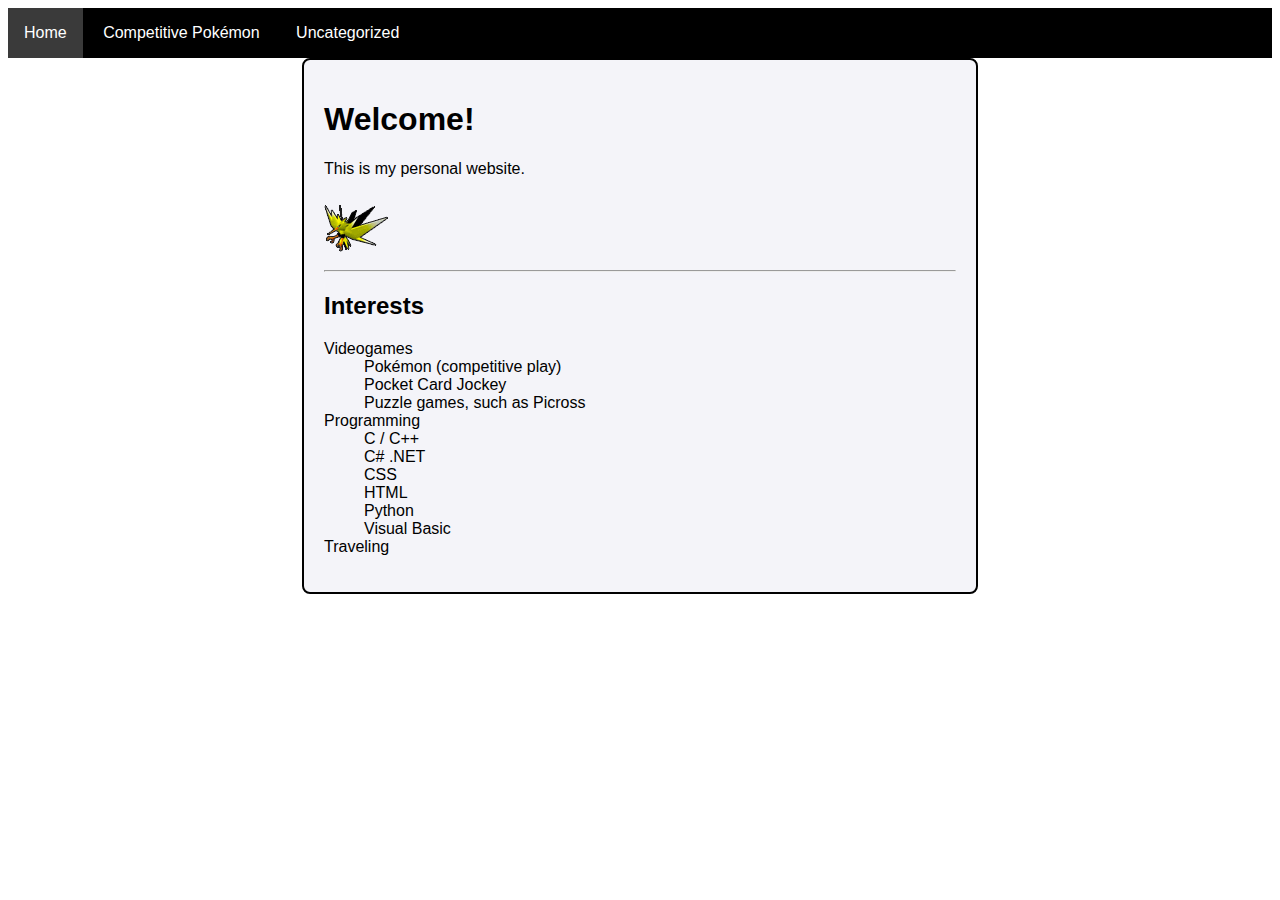
<file: index.html>
<!DOCTYPE html>
<html>
  <head>
    <meta charset="UTF-8">
    <meta name="viewport" content="width=device-width, initial-scale=1.0">
    <title>My website</title>
    <link href="style.css" rel="stylesheet" type="text/css" media="all">
  </head>
  
<body>
  <nav class="navbar">
    <ul>
      <li class="current-page"><a href="index.html">Home</a></li>
      <li><a href="competitive-pkmn/index.html">Competitive Pokémon</a></li>
      <li><a href="uncategorized/index.html">Uncategorized</a></li>
    </ul>
  </nav>
  
  <div class="set">
    <h1>Welcome!</h1>
    
    <p>This is my personal website.</p>
    <img src="resources/img/xd/145.png">

    <hr>

    <h2>Interests</h2>

    <dl>
      <dt>Videogames</dt>
      <dd>Pokémon (competitive play)</dd>
      <dd>Pocket Card Jockey</dd>
      <dd>Puzzle games, such as Picross</dd>
      
      <dt>Programming</dt>
      <dd>C / C++</dd>
      <dd>C# .NET</dd>
      <dd>CSS</dd>
      <dd>HTML</dd>
      <dd>Python</dd>
      <dd>Visual Basic</dd>
      
      <dt>Traveling</dt>
    </dl>
  </div>

  </body>
</html>
</file>
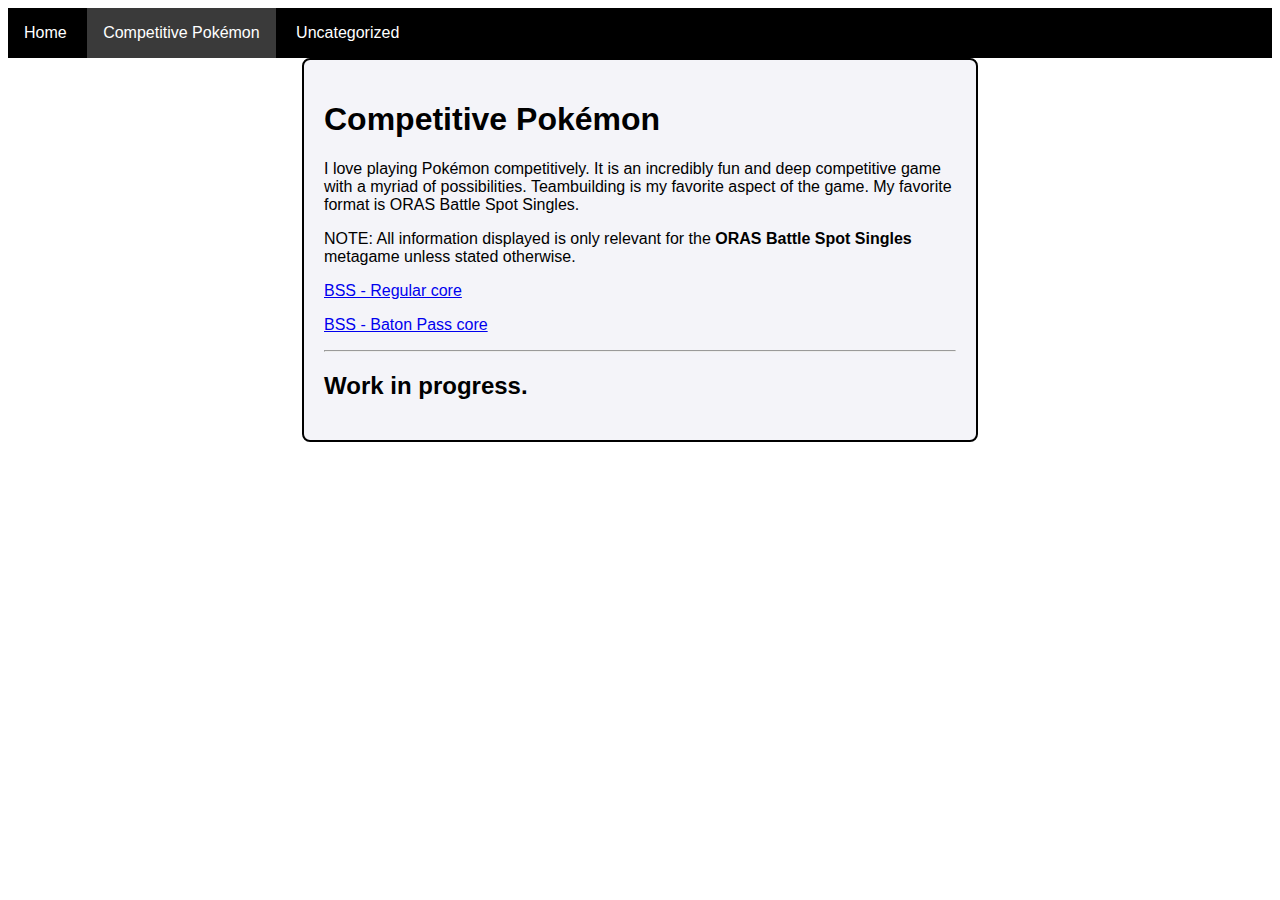
<file: competitive-pkmn/index.html>
<!DOCTYPE html>
<html>
  <head>
    <meta charset="UTF-8">
    <meta name="viewport" content="width=device-width, initial-scale=1.0">
    <title>Competitive Pokémon</title>
    <link href="../style.css" rel="stylesheet" type="text/css" media="all">
  </head>
  
<body>
  <nav class="navbar">
    <ul>
      <li><a href="../index.html">Home</a></li>
      <li class="current-page"><a href="../competitive-pkmn/index.html">Competitive Pokémon</a></li>
      <li><a href="../uncategorized/index.html">Uncategorized</a></li>
    </ul>
  </nav>
  
  <div class="set">
    <h1>Competitive Pokémon</h1>
    
    <p>I love playing Pokémon competitively. It is an incredibly fun and deep competitive game with a myriad of possibilities. Teambuilding is my favorite aspect of the game. My favorite format is ORAS Battle Spot Singles.</p>
    <p>NOTE: All information displayed is only relevant for the <strong>ORAS Battle Spot Singles</strong> metagame unless stated otherwise.</p>
    <p><a href="../competitive-pkmn/core-bssregular.html">BSS - Regular core</a></p>
    <p><a href="../competitive-pkmn/core-bssbatonpass.html">BSS - Baton Pass core</a></p>
    <hr>

    <h2>Work in progress.</h2>
  </div>

  </body>
</html>
</file>
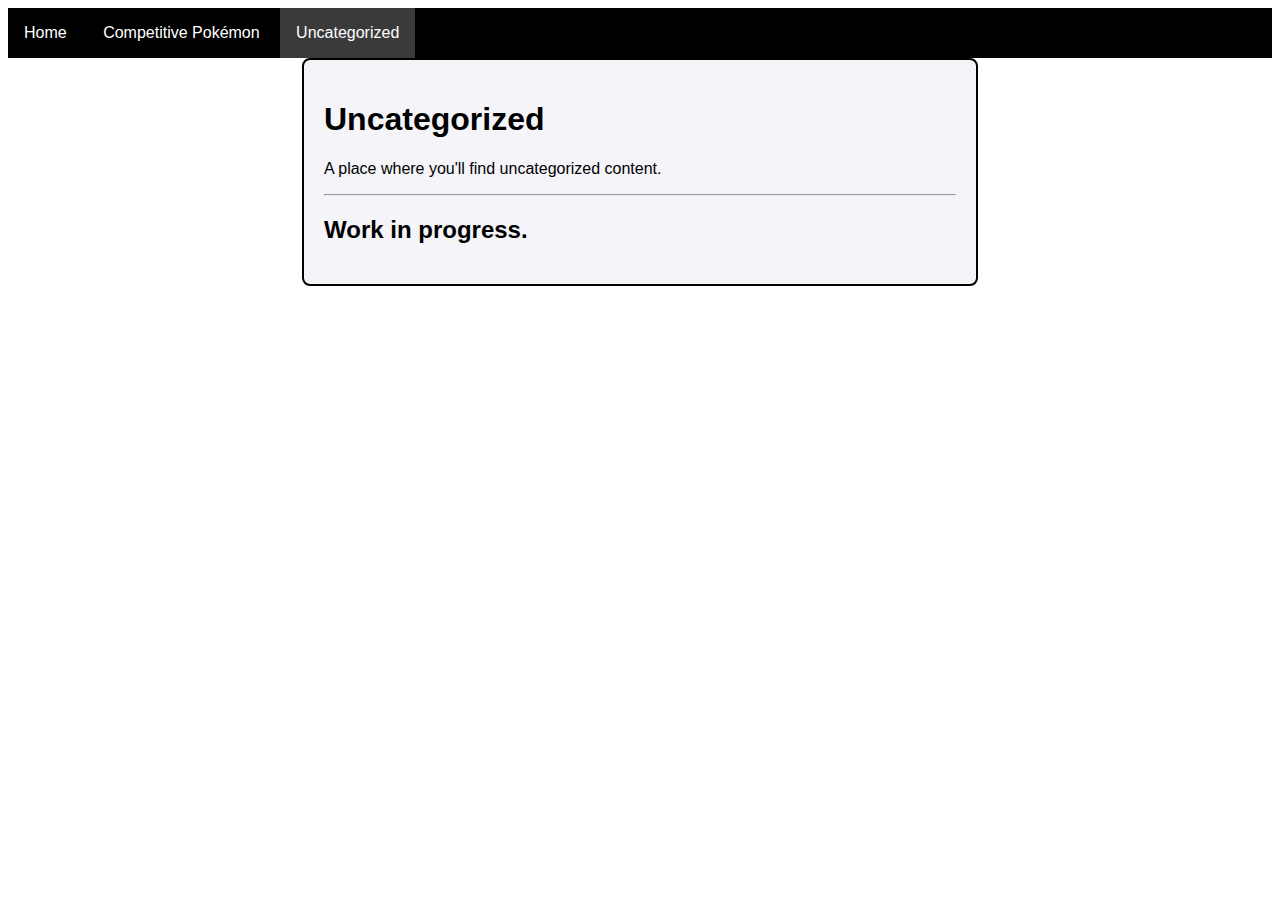
<file: uncategorized/index.html>
<!DOCTYPE html>
<html>
  <head>
    <meta charset="UTF-8">
    <meta name="viewport" content="width=device-width, initial-scale=1.0">
    <title>Uncategorized content</title>
    <link href="../style.css" rel="stylesheet" type="text/css" media="all">
  </head>
  
<body>
  <nav class="navbar">
    <ul>
      <li><a href="../index.html">Home</a></li>
      <li><a href="../competitive-pkmn/index.html">Competitive Pokémon</a></li>
      <li class="current-page"><a href="../uncategorized/index.html">Uncategorized</a></li>
    </ul>
  </nav>
  
  <div class="set">
    <h1>Uncategorized</h1>
    
    <p>A place where you'll find uncategorized content.</p>
    <hr>

    <h2>Work in progress.</h2>
  </div>

  </body>
</html>
</file>
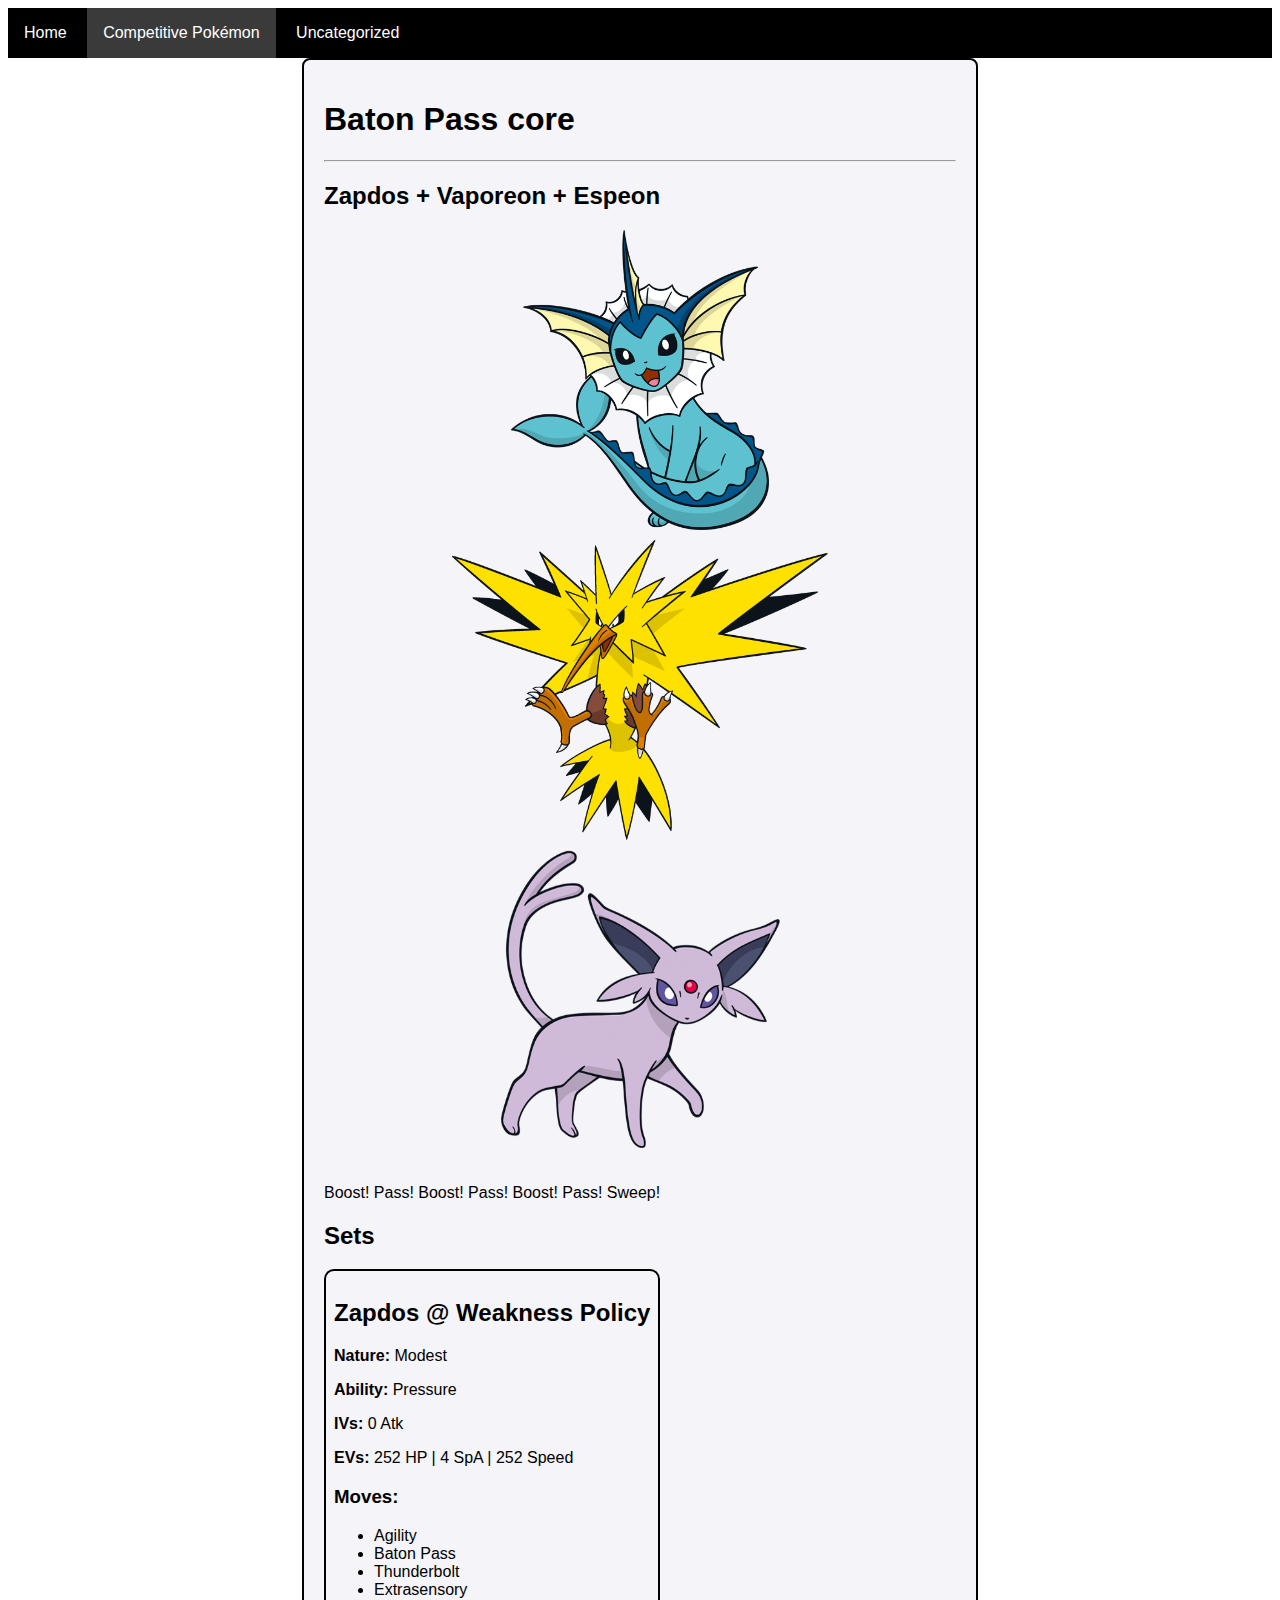
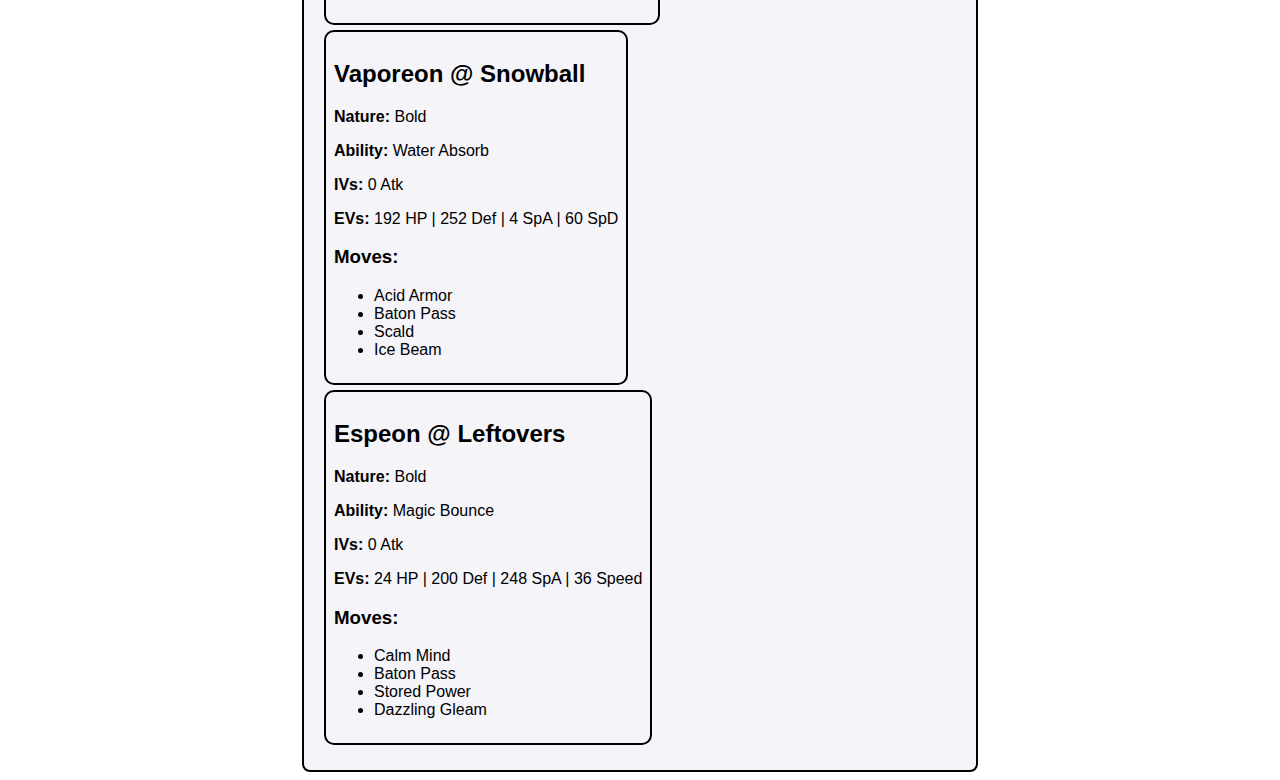
<file: competitive-pkmn/core-bssbatonpass.html>
<!DOCTYPE html>
<html>
  <head>
    <meta charset="UTF-8">
    <meta name="viewport" content="width=device-width, initial-scale=1.0">
    <title>Competitive Pokémon - Baton Pass core</title>
    <link href="../style.css" rel="stylesheet" type="text/css" media="all">
  </head>
  
<body>
  <nav class="navbar">
    <ul>
      <li><a href="../index.html">Home</a></li>
      <li class="current-page"><a href="../competitive-pkmn/index.html">Competitive Pokémon</a></li>
      <li><a href="../uncategorized/index.html">Uncategorized</a></li>
    </ul>
  </nav>
  
  <div class="set">
    <h1>Baton Pass core</h1>

    <hr>

    <h2>Zapdos + Vaporeon + Espeon</h2>

    <div class="image-container">
      <img src="../resources/img/global-link/134.png">
      <img src="../resources/img/global-link/145.png">
      <img src="../resources/img/global-link/196.png">
    </div>
    <br>

    <p>Boost! Pass! Boost! Pass! Boost! Pass! Sweep!</p>
    
    <h2>Sets</h2>
    
    <div class="pkmnset">
      <h2>Zapdos @ Weakness Policy</h2>
      <p><strong>Nature:</strong> Modest</p>
      <p><strong>Ability:</strong> Pressure</p>
      <p><strong>IVs:</strong> 0 Atk</p>
      <p><strong>EVs:</strong> 252 HP | 4 SpA | 252 Speed</p>
      <h3>Moves:</h3>
        <ul>
          <li>Agility</li>
          <li>Baton Pass</li>
          <li>Thunderbolt</li>
          <li>Extrasensory</li>
        </ul>
    </div>
    
    <div class="pkmnset">
      <h2>Vaporeon @ Snowball</h2>
      <p><strong>Nature:</strong> Bold</p>
      <p><strong>Ability:</strong> Water Absorb</p>
      <p><strong>IVs:</strong> 0 Atk</p>
      <p><strong>EVs:</strong> 192 HP | 252 Def | 4 SpA | 60 SpD</p>
      <h3>Moves:</h3>
        <ul>
          <li>Acid Armor</li>
          <li>Baton Pass</li>
          <li>Scald</li>
          <li>Ice Beam</li>
        </ul>
    </div>

    <div class="pkmnset">
        <h2>Espeon @ Leftovers</h2>
        <p><strong>Nature:</strong> Bold</p>
        <p><strong>Ability:</strong> Magic Bounce</p>
        <p><strong>IVs:</strong> 0 Atk</p>
        <p><strong>EVs:</strong> 24 HP | 200 Def | 248 SpA | 36 Speed</p>
        <h3>Moves:</h3>
          <ul>
            <li>Calm Mind</li>
            <li>Baton Pass</li>
            <li>Stored Power</li>
            <li>Dazzling Gleam</li>
          </ul>
      </div>

  </body>
</html>
</file>
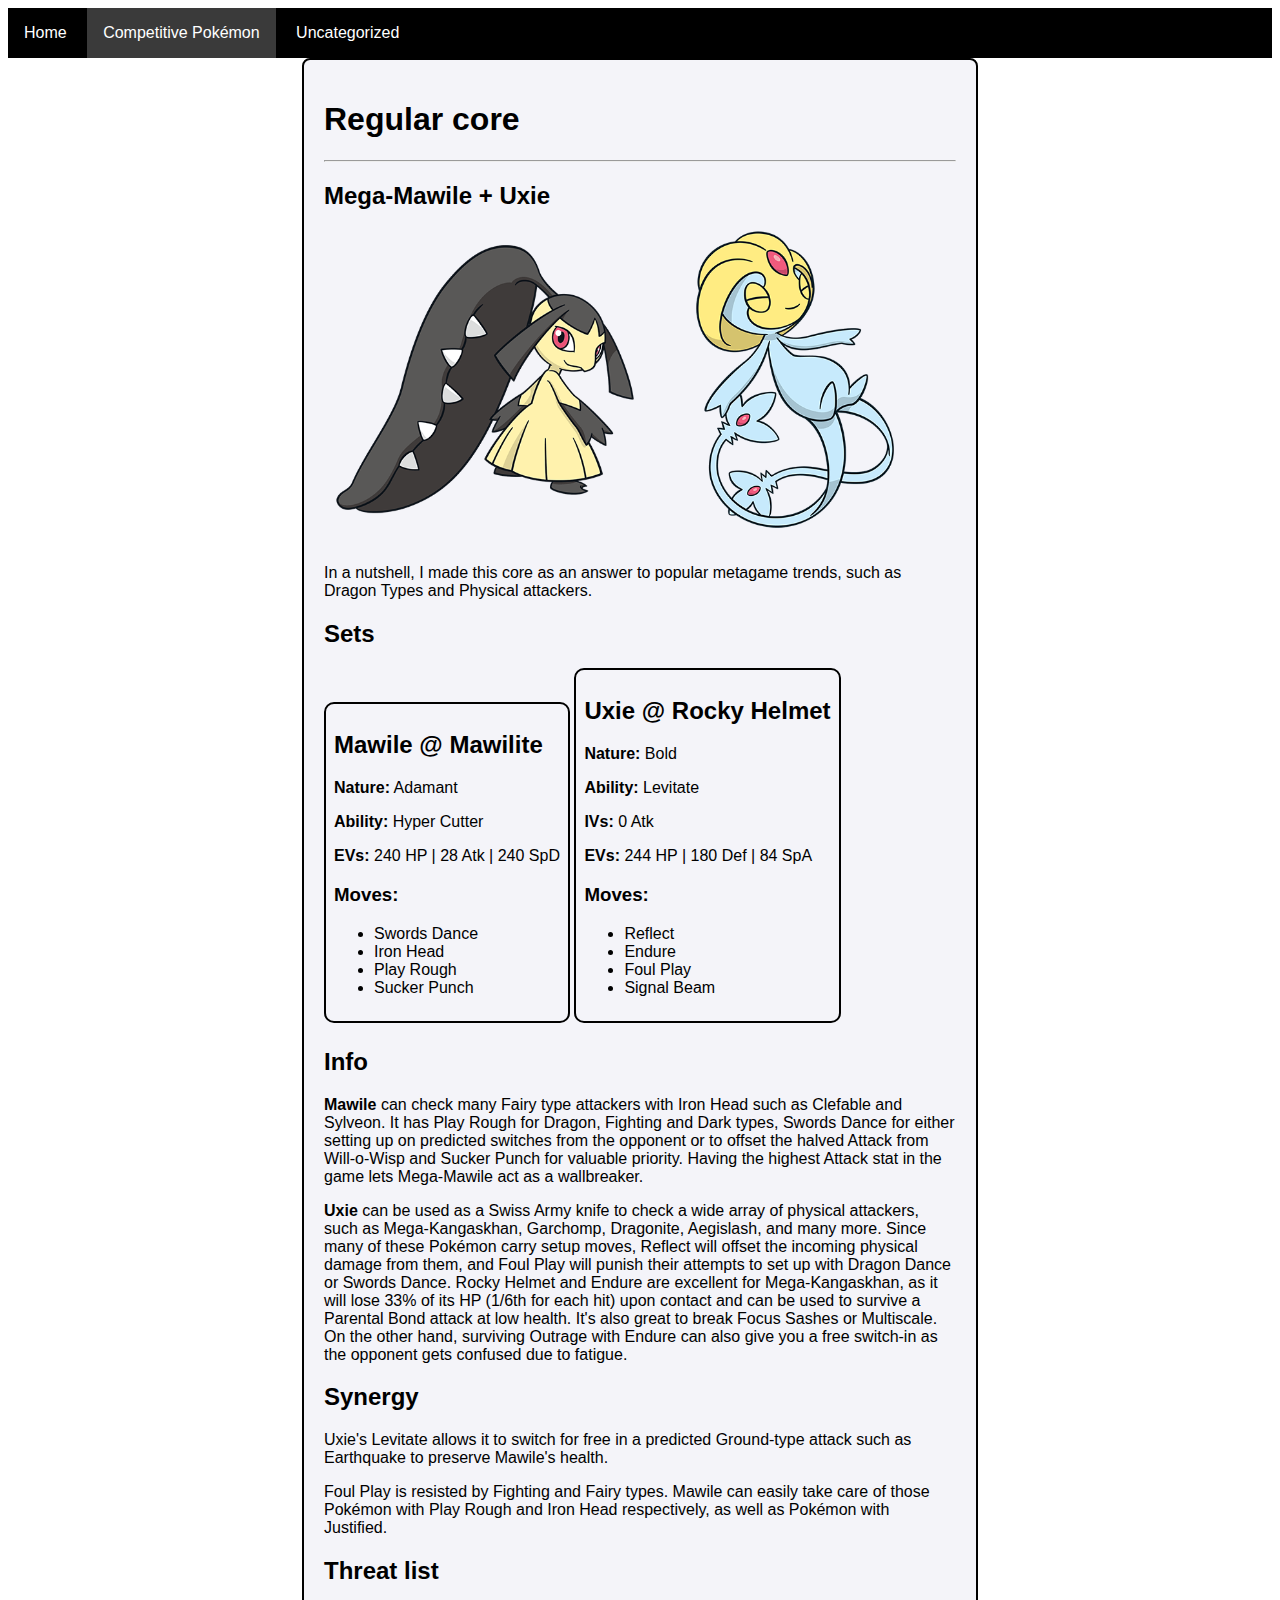
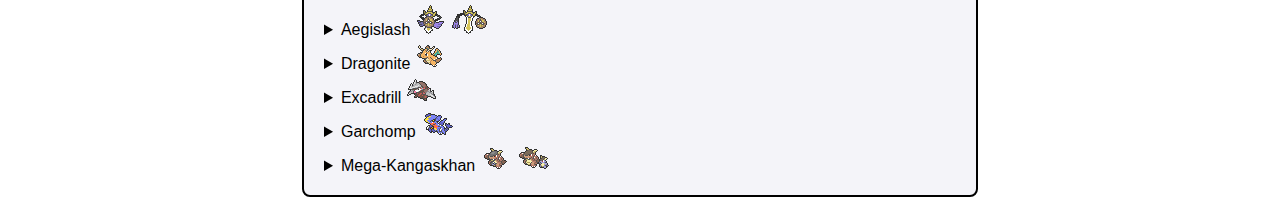
<file: competitive-pkmn/core-bssregular.html>
<!DOCTYPE html>
<html>
  <head>
    <meta charset="UTF-8">
    <meta name="viewport" content="width=device-width, initial-scale=1.0">
    <title>Competitive Pokémon - Regular core</title>
    <link href="../style.css" rel="stylesheet" type="text/css" media="all">
  </head>
  
<body>
  <nav class="navbar">
    <ul>
      <li><a href="../index.html">Home</a></li>
      <li class="current-page"><a href="../competitive-pkmn/index.html">Competitive Pokémon</a></li>
      <li><a href="../uncategorized/index.html">Uncategorized</a></li>
    </ul>
  </nav>
  
  <div class="set">
    <h1>Regular core</h1>

    <hr>

    <h2>Mega-Mawile + Uxie</h2>

    <div class="image-container">
      <img src="../resources/img/global-link/303.png">
      <img src="../resources/img/global-link/480.png">
    </div>
    <br>

    <p>In a nutshell, I made this core as an answer to popular metagame trends, such as Dragon Types and Physical attackers.</p>
    
    <h2>Sets</h2>
    
    <div class="pkmnset">
      <h2>Mawile @ Mawilite</h2>
      <p><strong>Nature:</strong> Adamant</p>
      <p><strong>Ability:</strong> Hyper Cutter</p>
      <p><strong>EVs:</strong> 240 HP | 28 Atk | 240 SpD</p>
      <h3>Moves:</h3>
        <ul>
          <li>Swords Dance</li>
          <li>Iron Head</li>
          <li>Play Rough</li>
          <li>Sucker Punch</li>
        </ul>
    </div>
    
    <div class="pkmnset">
      <h2>Uxie @ Rocky Helmet</h2>
      <p><strong>Nature:</strong> Bold</p>
      <p><strong>Ability:</strong> Levitate</p>
      <p><strong>IVs:</strong> 0 Atk</p>
      <p><strong>EVs:</strong> 244 HP | 180 Def | 84 SpA</p>
      <h3>Moves:</h3>
        <ul>
          <li>Reflect</li>
          <li>Endure</li>
          <li>Foul Play</li>
          <li>Signal Beam</li>
        </ul>
    </div>
    
    <h2>Info</h2>
    <p><strong>Mawile</strong> can check many Fairy type attackers with Iron Head such as Clefable and Sylveon. It has Play Rough for Dragon, Fighting and Dark types, Swords Dance for either setting up on predicted switches from the opponent or to offset the halved Attack from Will-o-Wisp and Sucker Punch for valuable priority. Having the highest Attack stat in the game lets Mega-Mawile act as a wallbreaker.</p>
    <p><strong>Uxie</strong> can be used as a Swiss Army knife to check a wide array of physical attackers, such as Mega-Kangaskhan, Garchomp, Dragonite, Aegislash, and many more. Since many of these Pokémon carry setup moves, Reflect will offset the incoming physical damage from them, and Foul Play will punish their attempts to set up with Dragon Dance or Swords Dance. Rocky Helmet and Endure are excellent for Mega-Kangaskhan,
    as it will lose 33% of its HP (1/6th for each hit) upon contact and can be used to survive a Parental Bond attack at low health. It's also great to break Focus Sashes or Multiscale. On the other hand, surviving Outrage with Endure can also give you a free switch-in as the opponent gets confused due to fatigue.</p>
    
    <h2>Synergy</h2>
    <p>Uxie's Levitate allows it to switch for free in a predicted Ground-type attack such as Earthquake to preserve Mawile's health.</p>
    <p>Foul Play is resisted by Fighting and Fairy types. Mawile can easily take care of those Pokémon with Play Rough and Iron Head respectively, as well as Pokémon with Justified.</p>
    
    <h2>Threat list</h2>

    <details>
      <summary>Aegislash<img src="../resources/img/gen6-box/681-shield.png"><img src="../resources/img/gen6-box/681-blade.png"></summary>
      <strong>Uxie</strong> can comfortably OHKO Aegislash in its Blade Forme with Foul Play, no matter if it's facing a physical, special or mixed variant! Predicting a Shadow Sneak gives you a free KO and a spectacular amount of momentum in the early game. However, you have to scout its moves and item slot, since a special variant will 2HKO with Shadow Ball and Weakness Policy variants can sweep through your entire team.
      <strong>Mega-Mawile</strong> can revenge kill Aegislash with Sucker Punch, but it has to watch out for King's Shield.
    </details>

    <details>
      <summary>Dragonite<img src="../resources/img/gen6-box/149.png"></summary>
      Rocky Helmet will break Multiscale and <strong>Uxie</strong> can 2HKO Dragonite with Foul Play after a Dragon Dance and a broken Multiscale. Setting up a Reflect is necessary, because Outrage can 2HKO Uxie after a Dragon Dance.
      Locking Dragonite into Outrage gives <strong>Mega-Mawile</strong> a free switch-in to set up or clean with Sucker Punch before Dragonite can use Earthquake.
    </details>

    <details>
      <summary>Excadrill<img src="../resources/img/gen6-box/530.png"></summary>
      <strong>Uxie</strong> has a high chance to 2HKO Excadrill with Foul Play and OHKO if Excadrill sets up with Swords Dance. The low chance of Excadrill surviving is mitigated by the Rocky Helmet recoil.
      Though you have to watch out for Mold Breaker because it lets Excadrill bypass Levitate and use Earthquake without making contact, and Iron Head has a decent chance to flinch. Facing a Sand team means that Sandstorm can slowly wear down Uxie.
      <strong>Mega-Mawile</strong> has a bad matchup since both of its STAB moves are resisted and can be outsped and OHKO'd with Earthquake.
    </details>

    <details>
      <summary>Garchomp<img src="../resources/img/gen6-box/445.png"></summary>
      If you lead with <strong>Uxie,</strong> play defensively by setting up Reflect, as this is a dangerous Pokémon. If it has Swords Dance, Foul Play and Rocky Helmet recoil will guarantee you a 2HKO. Garchomp can run a variety of items.
      Focus Sashes are rendered useless. Rocky Helmet + Rough Skin variants will take away 29% of your health if you make contact with Foul Play. After that, a +2 Outrage will do enough damage to take you down. So setting up Reflect is important to stay alive.
      <strong>Mega-Mawile</strong> can also switch in if Garchomp is locked into Outrage.
    </details>

    <details>
      <summary>Mega-Kangaskhan<img src="../resources/img/gen6-box/115.png"><img src="../resources/img/gen6-box/115-mega.png"></summary>
      WIP, stay tuned.
    </details>
    
  </div>

  </body>
</html>
</file>
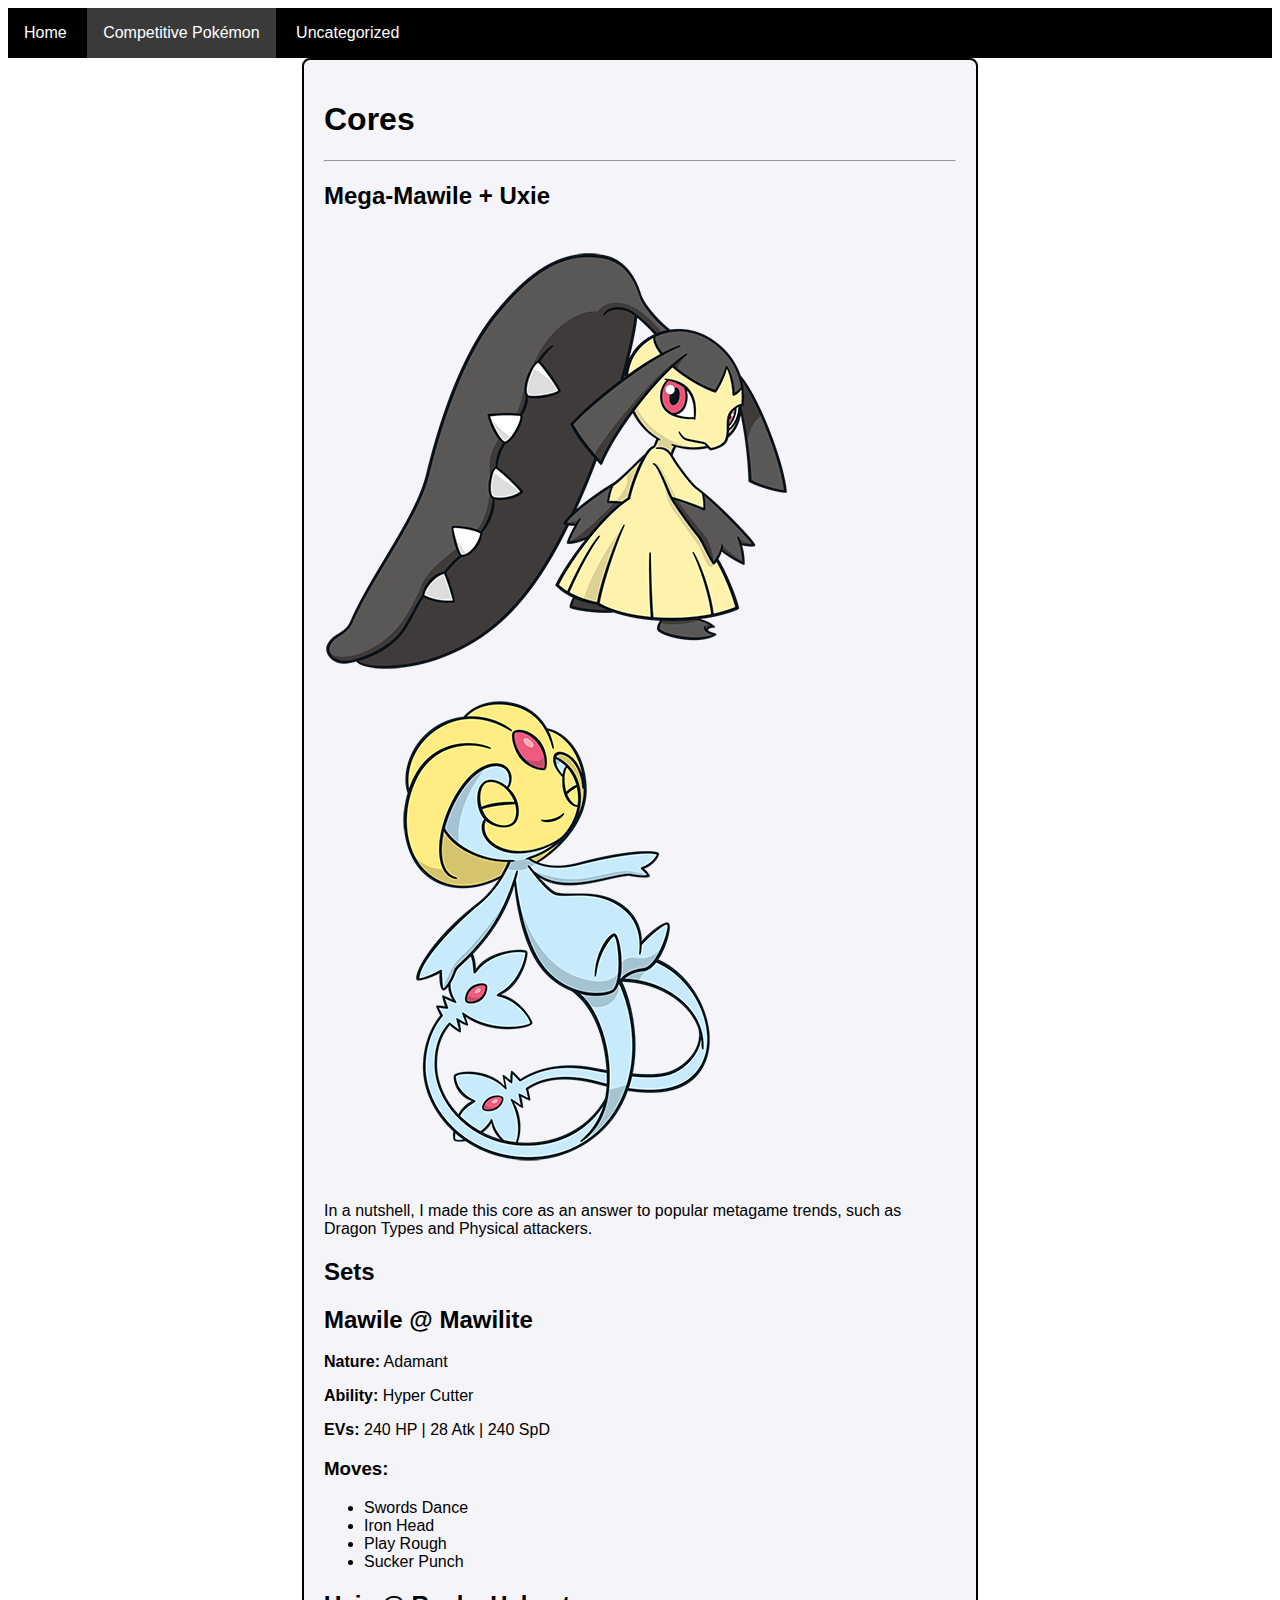
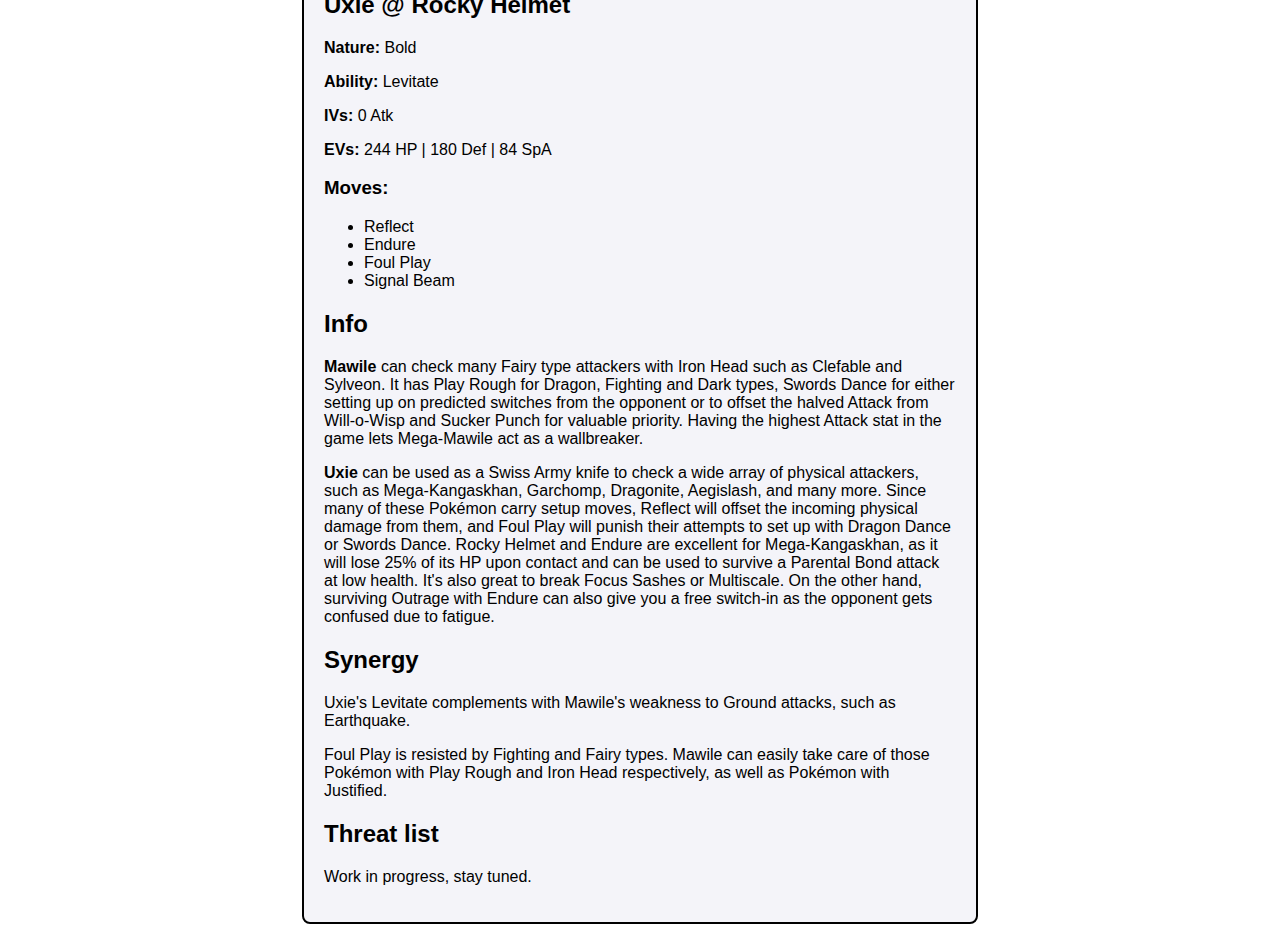
<file: competitive-pkmn/cores.html>
<!DOCTYPE html>
<html>
  <head>
    <meta charset="UTF-8">
    <meta name="viewport" content="width=device-width, initial-scale=1.0">
    <title>Competitive Pokémon - Cores</title>
    <link href="../style.css" rel="stylesheet" type="text/css" media="all">
  </head>
  
<body>
  <nav class="navbar">
    <ul>
      <li><a href="../index.html">Home</a></li>
      <li class="current-page"><a href="../competitive-pkmn/index.html">Competitive Pokémon</a></li>
      <li><a href="../uncategorized/index.html">Uncategorized</a></li>
    </ul>
  </nav>
  
  <div class="set">
    <h1>Cores</h1>

    <hr>

    <h2>Mega-Mawile + Uxie</h2>

    <div class="center-image">
      <img src="../resources/img/global-link/303.png">
    </div>
    <div class="center-image">
      <img src="../resources/img/global-link/480.png">
    </div>
    <br>

    <p>In a nutshell, I made this core as an answer to popular metagame trends, such as Dragon Types and Physical attackers.</p>
    
    <h2>Sets</h2>
    
    <div>
      <h2>Mawile @ Mawilite</h2>
      <p><strong>Nature:</strong> Adamant</p>
      <p><strong>Ability:</strong> Hyper Cutter</p>
      <p><strong>EVs:</strong> 240 HP | 28 Atk | 240 SpD</p>
      <h3>Moves:</h3>
        <ul>
          <li>Swords Dance</li>
          <li>Iron Head</li>
          <li>Play Rough</li>
          <li>Sucker Punch</li>
        </ul>
    </div>
    
    <div>
      <h2>Uxie @ Rocky Helmet</h2>
      <p><strong>Nature:</strong> Bold</p>
      <p><strong>Ability:</strong> Levitate</p>
      <p><strong>IVs:</strong> 0 Atk</p>
      <p><strong>EVs:</strong> 244 HP | 180 Def | 84 SpA</p>
      <h3>Moves:</h3>
        <ul>
          <li>Reflect</li>
          <li>Endure</li>
          <li>Foul Play</li>
          <li>Signal Beam</li>
        </ul>
    </div>
    
    <h2>Info</h2>
    
    <p><strong>Mawile</strong> can check many Fairy type attackers with Iron Head such as Clefable and Sylveon. It has Play Rough for Dragon, Fighting and Dark types, Swords Dance for either setting up on predicted switches from the opponent or to offset the halved Attack from Will-o-Wisp and Sucker Punch for valuable priority. Having the highest Attack stat in the game lets Mega-Mawile act as a wallbreaker.</p>
    
    <p><strong>Uxie</strong> can be used as a Swiss Army knife to check a wide array of physical attackers, such as Mega-Kangaskhan, Garchomp, Dragonite, Aegislash, and many more. Since many of these Pokémon carry setup moves, Reflect will offset the incoming physical damage from them, and Foul Play will punish their attempts to set up with Dragon Dance or Swords Dance. Rocky Helmet and Endure are excellent for Mega-Kangaskhan, as it will lose 25% of its HP upon contact and can be used to survive a Parental Bond attack at low health. It's also great to break Focus Sashes or Multiscale. On the other hand, surviving Outrage with Endure can also give you a free switch-in as the opponent gets confused due to fatigue.</p>
    
    <h2>Synergy</h2>
    <p>Uxie's Levitate complements with Mawile's weakness to Ground attacks, such as Earthquake.</p>
    <p>Foul Play is resisted by Fighting and Fairy types. Mawile can easily take care of those Pokémon with Play Rough and Iron Head respectively, as well as Pokémon with Justified.</p>
    
    <h2>Threat list</h2>
    
    <p>Work in progress, stay tuned.</p>
    
  </div>

  </body>
</html>
</file>
<file: style.css>
/* Main Page */
body {
  background-color: white;
  color: black;
  font-family: Tahoma, sans-serif;
}

.h1 {
  font-family: Verdana, sans-serif;
}


/* Navigation bar */
.navbar {
  background-color: #000000;
  overflow: hidden;
}

.navbar ul {
  list-style-type: none;
  margin: 0;
  padding: 0;
  text-align: left;
}

.navbar ul li {
  display: inline;
  margin-right: 00px;
}

.navbar ul li a {
  color: white;
  text-decoration: none;
  padding: 16px 16px;
  display: inline-block;
}

.navbar ul li a:hover {
  background-color: #808080;
}

.navbar ul .current-page a {
  background-color: #3a3a3a;
}


/* Image centering */
.image-container {
  display: flex;
  justify-content: center;
  gap: 10px;
  height: 100%;
  flex-wrap: wrap;
}

.image-container img {
  max-width: 100%;
  height: auto;
  max-height: 300px;
}


/* Page contents */
.set {
    padding: 20px;
    background-color: #f4f4f9;
    border-radius: 8px;
    max-width: 50%;
    margin: 0 auto;
    border: 2px solid black;
}


/* Pokémon set */
.pkmnset {
  padding: 8px;
  border-radius: 10px;
  display:inline-block;
  margin-bottom: 5px;
  border: 2px solid black;
}
</file>
